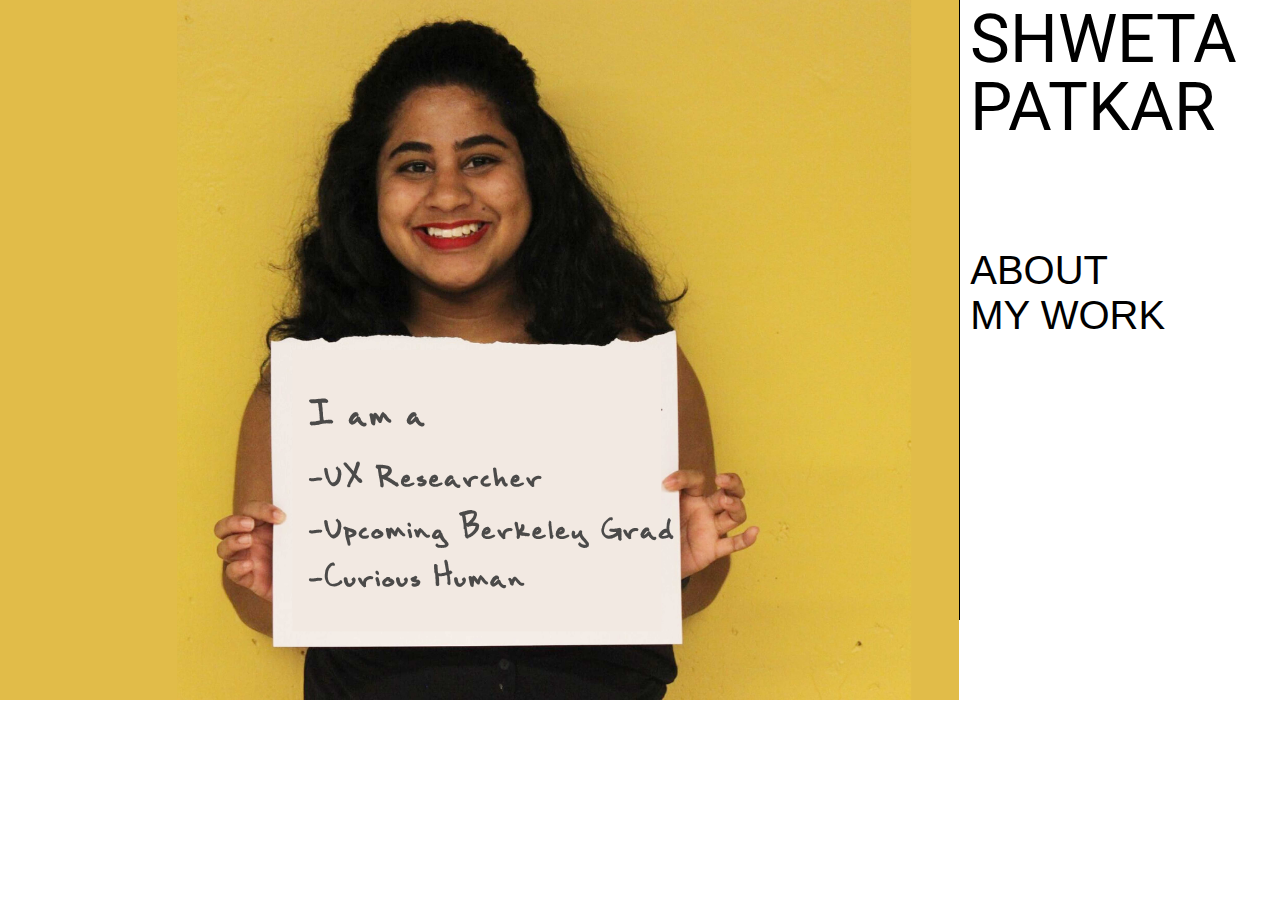
<file: index.html>
<!DOCTYPE html>
<html>
<head>
	<title></title>
    <link rel="stylesheet" href="assets/css/style.css">
    <link href="https://fonts.googleapis.com/css?family=Roboto" rel="stylesheet">
</head>
<body>
    <script src="http://code.jquery.com/jquery-1.11.3.min.js"> </script> 
    <script src="assets/js/script.js"></script>
    <script> document.body.className += ' fade-out'; </script>
    <div id="homeContainer">
        <div id="mainImageContainer">
            <img src="assets/img/mainImage.svg">
        </div>
        <div id="mainSidebarContainer">
            <div id="nameContainer">
                <div id="firstName" class="name"> SHWETA </div>
                <div id="lastName" class="name"> PATKAR </div>
            </div>
            <div id="mainTabContainer">
                <div id="aboutTab" class="tab">
                    <a href="about.html">ABOUT </a>
                </div>
                <div id="workTab" class="tab" class="workTab"> 
                    <a href="work.html"> MY WORK </a>
                </div>
            </div>      
        </div>
    </div>

</body>
</html>
</file>
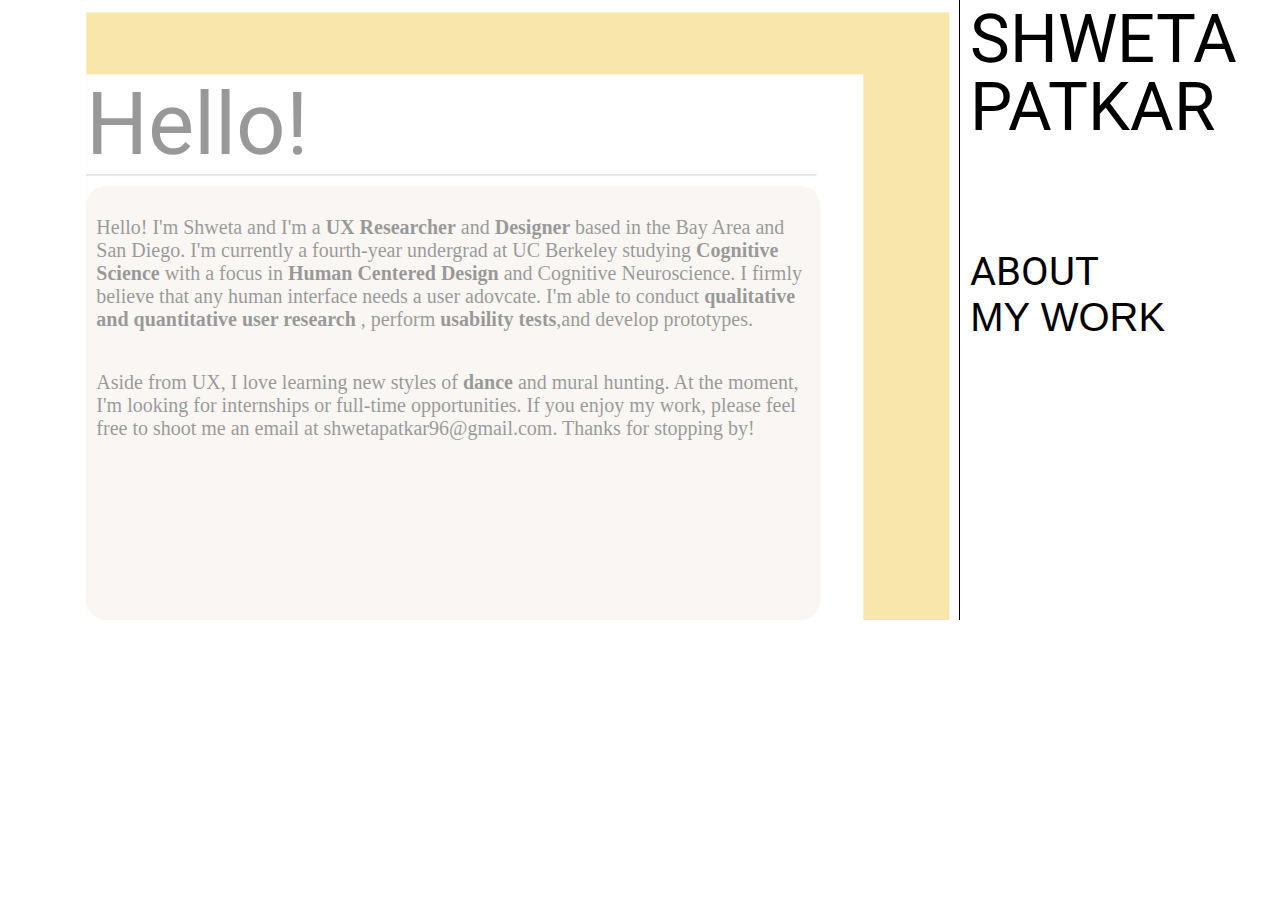
<file: about.html>
<!DOCTYPE html>
<html>
<head>
	<title></title>
    <link rel="stylesheet" href="assets/css/style.css">
    <link href="https://fonts.googleapis.com/css?family=Roboto" rel="stylesheet">
</head>
<body>
    <script src="http://code.jquery.com/jquery-1.11.3.min.js"> </script> 
    <script src="assets/js/script.js"></script>
    <script> document.body.className += ' fade-out'; </script>
    <div id="aboutContainer">
        <div id="aboutContainerLeft">
            <div id="backgroundAboutContainer">
                <div id="secondAboutContainer">
                    <div id="greetingContainer"> Hello! </div>
                </div>
                <div id="thirdAboutContainer">
                    <div id="aboutBlurb">
                        <p> Hello! I'm Shweta and I'm a <strong> UX Researcher</strong> and <strong> Designer </strong> based in the Bay Area and San Diego. I'm currently a fourth-year undergrad at UC Berkeley studying <strong> Cognitive Science </strong>with a focus in <strong>Human Centered Design </strong> and Cognitive Neuroscience. I firmly believe that any human interface needs a user adovcate. I'm able to conduct <strong>qualitative and quantitative user research </strong>,  perform <strong> usability tests</strong>,and develop prototypes. 
                        </p>
                        
                        <p>Aside from UX, I love learning new styles of <strong> dance</strong> and mural hunting. At the moment,  I'm looking for internships or full-time opportunities. If you enjoy my work, please feel free to shoot me an email at shwetapatkar96@gmail.com. Thanks for stopping by! 
                        </p>
                        <div id="resumeTab"></div>
                    </div>
                </div>

            </div>

        </div>
        <div id="mainSidebarContainer">
            <div id="nameContainer">
                <div id="firstName" class="name">
                    <a href="index.html"> SHWETA</a>
                </div>
                <div id="lastName" class="name"> 
                    <a href="index.html"> PATKAR </a>
                </div>
            </div>
            <div id="mainTabContainer">
                <div id="aboutTab2" class="tab">
                     <a> ABOUT </a>
                </div>
                <div id="classTab2" class="tab" class="workTab"> 
                    <a href="work.html"> MY WORK </a>
                </div>
            </div>
        
        </div>
    </div>
</body>
</html>
</file>
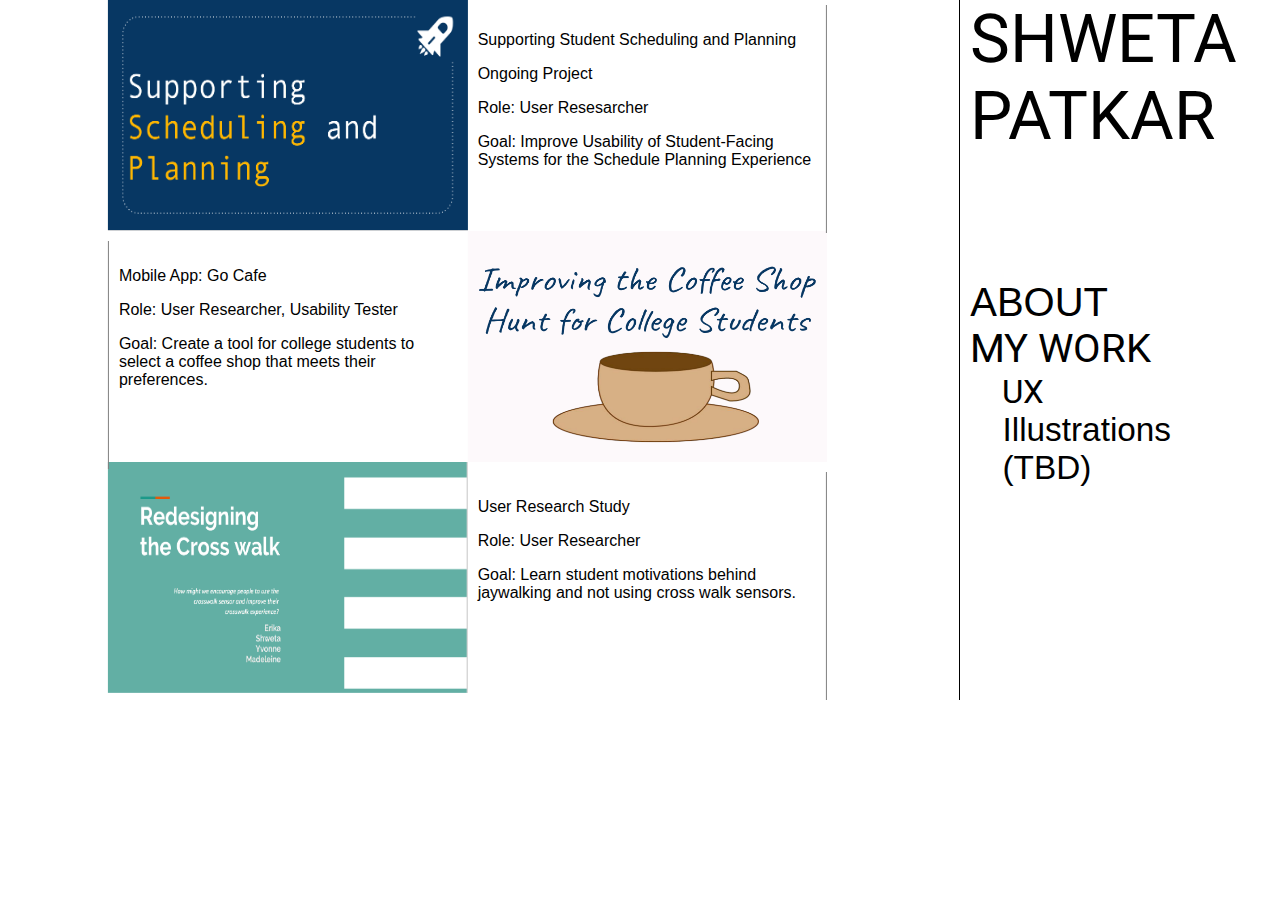
<file: work.html>
<!DOCTYPE html>
<html>
<head>
	<title></title>
    <link rel="stylesheet" href="assets/css/style.css">
    <link href="https://fonts.googleapis.com/css?family=Roboto" rel="stylesheet">
</head>
<body>
    <script src="http://code.jquery.com/jquery-1.11.3.min.js"> </script> 
    <script src="assets/js/script.js"></script>
    <script> document.body.className += ' fade-out'; </script>
    <div id="workContainer">
        <div id="projectListContainer">
            <div id="projectListGrid" >
                <div id="projOneImageContainer" class="projectPicture">
                    <img id="proj1Image" class="projImage" src="assets/img/proj1Image.png">
                    <div id="proj1PDFBox"> Open this Project!</div>
                </div>
                <div id="projOneBioContainer" class="bio">
                    <p>Supporting Student Scheduling and Planning</p>
                    <p> Ongoing Project</p>
                    <p> Role: User Resesarcher</p>
                    <p> Goal: Improve Usability of Student-Facing Systems for the Schedule Planning Experience</p>
                </div>
                <div id="projectTwoImageContainer" class="projectPicture">
                    <img id="proj2Image" class="projImage" src="assets/img/proj2Image.png">
                </div>
                <div id="projectTwoBio" class="bio">
                    <p> Mobile App: Go Cafe</p>
                    <p> Role: User Researcher, Usability Tester</p>
                    <p> Goal: Create a tool for college students to select a coffee shop that meets their preferences.</p>
                </div>
                <div id="projectThreeImageContainer" class="projectPicture">
                    <img id="proj3Image" class="projImage" src="assets/img/proj3Image.png">
                </div>
                <div id="projectThreeBio" class="bio">
                    <p> User Research Study </p>
                    <p> Role: User Researcher </p>
                    <p> Goal: Learn student motivations behind jaywalking and not using cross walk sensors.</p>
                </div>
            </div>
        </div>

        <div id="mainSidebarContainer">
            <div id="nameContainer">                
                <div id="firstName" class="name">
                    <a href="index.html"> SHWETA </a>
                </div>
                <div id="lastName" class="name"> <a href="index.html"> PATKAR </a></div>
            </div>
            <div id="constructionBox"> Links Coming Soon</div>
            <div id="mainTabContainer">
                <div id="aboutTab3" class="tab">
                    <a href="about.html">ABOUT </a>
                </div>
                <div id="workTab3" class="tab"> MY WORK
                    <div id="workSubTabContainer">
                        <div id=workTabUX class="subTab">UX </div>
                        <div id=workTabIllustrate class="subTab"> Illustrations (TBD) </div>
                    </div>

                </div>               
            </div>      
        </div>
    </div>

</body>
</html>
</file>
<file: assets/css/style.css>
body{
    margin: auto;
    overflow-y: hidden;
    opacity: 1;
    transition: 2.5s opacity;
}

body.fade-out {
    opacity:0;

}


#homeContainer {
    height:620px;
    width:100%;
    display:flex;
    flex-direction: row;
    grid-column:75% 25%;
    margin:0 auto;
}



#mainImageContainer {
    height: 700px;
    width:75%;
}

#mainImageContainer img {
    height:100%;
    width:100%;   
}


#mainSidebarContainer {
    width:25%;
    display: flex;
    flex-direction: column;
    border-left:1px solid black;
}

#nameContainer {
    height:20%;
    width:100%;
}

.name{
    padding-left:10px;
    height:55%;
    font-size: 50pt;
    font-family: 'Roboto', sans-serif;
}

#mainTabContainer {
    height: 20%;
    width:100%;
    transform: translateY(100%);
}

.tab {
    padding-left:10px;
    font-size: 30pt;
    font-family: 'Roboto-Thin', sans-serif;
}

.subTab{
    font-size:25pt;
    font-family: 'Roboto-Thin', sans-serif;
}

.tab:hover{
    -webkit-transform: translateX(20px);
    transform: translateX(20px);
    transition:1s;
    cursor:pointer;
    
}

/* ********ABOUT PAGE CSS BEGINS HERE *****************/
#aboutContainer{
    height:620px;
    width:100%;
    display:flex;
    flex-direction: row;
    margin:0 auto;
}




#aboutContainerLeft {
    height: 620px;
    width:75%;
    overflow-y: hidden;
}

#backgroundAboutContainer {
    position:relative;
    height:100%;
    width:90%;
    background-color: #F8E6AA;
    margin-top: 0px;
    transform: translateX(10%) translateY(2%);
    display:flex;
    flex-direction: column;
}



#secondAboutContainer {
    position:absolute;
    height:100%;
    width:90%;
    background:#FFFFFF;
    top:10%;
}

#greetingContainer {
    height:100px;
    font-size:65pt;
    font-family: 'Roboto','sans-serif';
    border-bottom: 1px solid gray;
    width:94%;
    opacity:40%;

}

#thirdAboutContainer {
    position:absolute;
    height:70%;
    width:85%;
    background-color: #F2E9E2;
    transform: translateY(40%);
    border-radius: 20px;
    opacity:0.4
        
}

#aboutBlurb p{
    padding:10px;
    font-family: 'Kohinoor Bangla', 'sans-serif';
    font-size: 15pt;
}

#nameContainer a {
    text-decoration: none;
    color: black;
}

.tab a{
    text-decoration: none;
    color:black;
}



#aboutTab2 {
    font-family: 'Roboto', sans-serif;
}

/* ******** WORK PAGE CSS BEGINS HERE *****************/
#workBody{
    margin: auto;
    opacity: 1;
    transition: 2.5s opacity;
}

#workTab3 {
    font-family: 'Roboto', sans-serif;
}




#projectListContainer {

    height:100%;
    width:75%;
}



#workContainer {
    height:700px;
    width:100%;
    display:flex;
    flex-direction: row;
    grid-column:75% 25%;
    margin:0 auto;
    overflow-y: scroll;
    
}

#workSubTabContainer {
    font-size:10pt;
    width: 80%;
    transform: translateX(13%);
}


#workTabUX {
    font-family: 'Roboto', sans-serif;
}

#projectListGrid {
    display:grid;
    grid-template-columns:50% 50%;
    grid-template-rows: 33% 33% 33%;
    grid-template-areas: 
        "a b"
        "c d"
        "e f";
    height:100%;
    width:75%;
    transform: translateX(15%);
}


#projOneImageContainer {
    grid-row: 1;
    grid-column: 1;
    height:100%;
    width: 100%;
    position: static;
    
}

#projOneBioContainer {
    grid-row: 1;
    grid-column: 2;
    height: 90%;
    border-right: 1px solid grey;
    transform: translateY(5px);
    font-family: 'Avenir', sans-serif;
    padding:10px;
}

#projectTwoImageContainer {
    grid-row:2;
    grid-column: 2;

}

#projectTwoBio {
    grid-row:2;
    grid-column:1;
    height:90%;
    border-left: 1px solid grey;
    transform: translateY(10px);
    padding: 10px;
    font-family: 'Avenir', sans-serif;

}

#projectThreeImageContainer {
    grid-row:3;
    grid-column: 1;


}

#projectThreeBio {
    grid-row: 3;
    grid-column: 2;
    height: 90%;
    border-right: 1px solid grey;
    transform: translateY(10px);
    padding: 10px;
    font-family: 'Avenir', sans-serif;
}

#proj1Image {
    height:100%;
    width:100%;
    opacity:1;
}

#proj2Image {
    height:100%;
    width:100%;
/*    transform: translateY(5%) translateX(5%);*/
}

#proj3Image {
    height:100%;
    width:100%;
}

.projImage {
    opacity:1;
}




div {
    
}



#proj1pdf {
    grid-row: 1;
    grid-column: 1;
    height: 95%;
    width:30%;
    background-color: white;
    transform: translateY(-255px) translateX(240px);
    position:relative;

    font-family: 'Roboto Thin', sans-serif;
    display: none;
    
}



#proj1pdf p {
    font-family: 'Roboto Thin', sans-serif;
    text-align: center;
    font-size: 20pt;
    transform: translateY(200%);
}



#proj1PDFBox {
    height:33%;
    background-color: gray;
    width:50%;
    position:absolute;
    top:-1px;
    vertical-align: middle;    
    font-size:40px;
    font-family: 'Roboto';
    display: none; /* change to flex later*/
    align-items: center;
    justify-content: center;
}

#constructionBox {
    border: 1px solid black;
    margin-top: 5px;;
    height:30%;
    font-family: 'Roboto-Thin', sans-serif;
    font-size:30pt;
    display:none;
    background-color: aliceblue;
    
        
}
</file>
